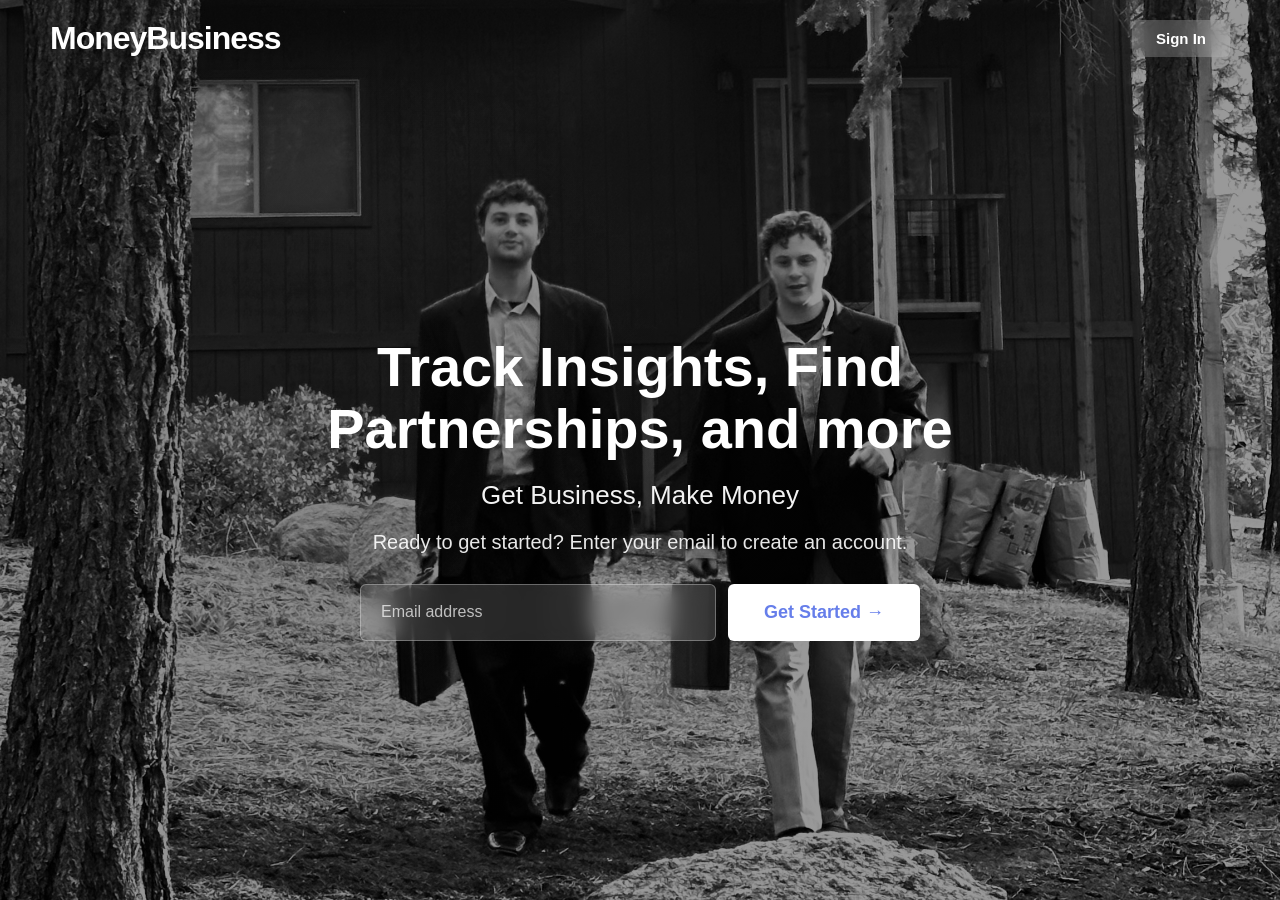
<file: index.html>
<!DOCTYPE html>
<html lang="en">
<head>
    <meta charset="UTF-8">
    <meta name="viewport" content="width=device-width, initial-scale=1.0">
    <title>Your Service - Sign Up</title>
    <style>
        .nav-links {
            display: flex;
            align-items: center;
            gap: 20px;
        }

*{
            margin: 0;
            padding: 0;
            box-sizing: border-box;
        }

        body {
            font-family: -apple-system, BlinkMacSystemFont, 'Segoe UI', Roboto, Oxygen, Ubuntu, Cantarell, sans-serif;
            color: #fff;
            overflow-x: hidden;
        }

        .hero {
        width: 100vw;
        height: 100vh;
        background: linear-gradient(rgba(0,0,0,0.4), rgba(0,0,0,0.4)),
                    url('Background.jpg') center center / cover no-repeat;
        display: flex;
        flex-direction: column;
        position: relative;
    }

        .hero::before {
            content: '';
            position: absolute;
            top: 0;
            left: 0;
            right: 0;
            bottom: 0;
            background: radial-gradient(circle at 20% 50%, rgba(0,0,0,0.1) 0%, transparent 50%);
        }

        nav {
            display: flex;
            justify-content: space-between;
            align-items: center;
            padding: 20px 50px;
            position: relative;
            z-index: 10;
        }

        .logo {
            font-size: 32px;
            font-weight: 800;
            color: #fff;
            letter-spacing: -1px;
        }

        .sign-in-btn {
            background: rgba(255, 255, 255, 0.2);
            color: #fff;
            border: none;
            padding: 10px 24px;
            border-radius: 6px;
            font-size: 15px;
            font-weight: 600;
            cursor: pointer;
            transition: all 0.3s ease;
            backdrop-filter: blur(10px);
        }

        .sign-in-btn:hover {
            background: rgba(255, 255, 255, 0.3);
            transform: translateY(-2px);
        }

        .hero-content {
            flex: 1;
            display: flex;
            flex-direction: column;
            justify-content: center;
            align-items: center;
            text-align: center;
            padding: 40px 20px;
            position: relative;
            z-index: 10;
        }

        h1 {
            font-size: 56px;
            font-weight: 800;
            margin-bottom: 20px;
            line-height: 1.1;
            max-width: 800px;
        }

        .subtitle {
            font-size: 26px;
            font-weight: 400;
            margin-bottom: 20px;
            opacity: 0.95;
        }

        .description {
            font-size: 20px;
            margin-bottom: 30px;
            opacity: 0.9;
            max-width: 600px;
        }

        .email-form {
            display: flex;
            gap: 12px;
            max-width: 600px;
            width: 100%;
            padding: 0 20px;
        }

        .email-input {
            flex: 1;
            padding: 18px 20px;
            font-size: 16px;
            border: 1px solid rgba(255, 255, 255, 0.3);
            border-radius: 6px;
            background: rgba(255, 255, 255, 0.15);
            color: #fff;
            backdrop-filter: blur(10px);
            transition: all 0.3s ease;
        }

        .email-input::placeholder {
            color: rgba(255, 255, 255, 0.7);
        }

        .email-input:focus {
            outline: none;
            background: rgba(255, 255, 255, 0.25);
            border-color: rgba(255, 255, 255, 0.5);
        }

        .get-started-btn {
            padding: 18px 36px;
            font-size: 18px;
            font-weight: 600;
            background: #fff;
            color: #667eea;
            border: none;
            border-radius: 6px;
            cursor: pointer;
            transition: all 0.3s ease;
            white-space: nowrap;
        }

        .get-started-btn:hover {
            transform: scale(1.05);
            box-shadow: 0 10px 30px rgba(0, 0, 0, 0.3);
        }

        .features {
            background: #000;
            padding: 80px 50px;
        }

        .feature-grid {
            display: grid;
            grid-template-columns: repeat(auto-fit, minmax(300px, 1fr));
            gap: 40px;
            max-width: 1200px;
            margin: 0 auto;
        }

        .feature-card {
            text-align: center;
            padding: 30px;
            background: linear-gradient(135deg, #1a1a1a 0%, #0a0a0a 100%);
            border-radius: 12px;
            transition: transform 0.3s ease;
        }

        .feature-card:hover {
            transform: translateY(-10px);
        }

        .feature-icon {
            font-size: 48px;
            margin-bottom: 20px;
        }

        .feature-card h3 {
            font-size: 24px;
            margin-bottom: 15px;
            color: #fff;
        }

        .feature-card p {
            font-size: 16px;
            color: #999;
            line-height: 1.6;
        }

        @media (max-width: 768px) {
            h1 {
                font-size: 36px;
            }

            .subtitle {
                font-size: 20px;
            }

            .description {
                font-size: 16px;
            }

            .email-form {
                flex-direction: column;
            }

            nav {
                padding: 20px 20px;
            }

            .features {
                padding: 50px 20px;
            }
        }
    </style>
</head>
<body>
    <div class="hero">
        <nav>
            <div class="logo">MoneyBusiness</div>

            <div class="nav-links">
                <button class="sign-in-btn">Sign In</button>
            </div>
            </nav>

        
        <div class="hero-content">
            <h1>Track Insights, Find Partnerships, and more</h1>
            <p class="subtitle">Get Business, Make Money</p>
            <p class="description">Ready to get started? Enter your email to create an account.</p>
            
            <form class="email-form" onsubmit="handleSubmit(event)">
                <input 
                    type="email" 
                    class="email-input" 
                    placeholder="Email address"
                    required
                >
                <button type="submit" class="get-started-btn">Get Started →</button>
            </form>
        </div>
    </div>



    <script>
        async function handleSubmit(event) {
            event.preventDefault();
            const emailInput = event.target.querySelector('.email-input');
            const email = emailInput.value;
            const button = event.target.querySelector('.get-started-btn');
            
            // Disable button during submission
            button.disabled = true;
            button.textContent = 'Saving...';
            
            try {
                // Submit to SheetDB
                const response = await fetch('https://sheetdb.io/api/v1/sfhirapxsua5b', {
                    method: 'POST',
                    headers: {
                        'Accept': 'application/json',
                        'Content-Type': 'application/json'
                    },
                    body: JSON.stringify({
                        data: {
                            mail: email
                        }
                    })
                });
                
                if (response.ok) {
                    alert(`Thanks for signing up with ${email}!`);
                    emailInput.value = '';
                } else {
                    throw new Error('Failed to save email');
                }
                
            } catch (error) {
                console.error('Error saving email:', error);
                alert('There was an error saving your email. Please try again.');
            }
            
            button.disabled = false;
            button.textContent = 'Get Started →';
        }
    </script>
</body>
</html>
</file>
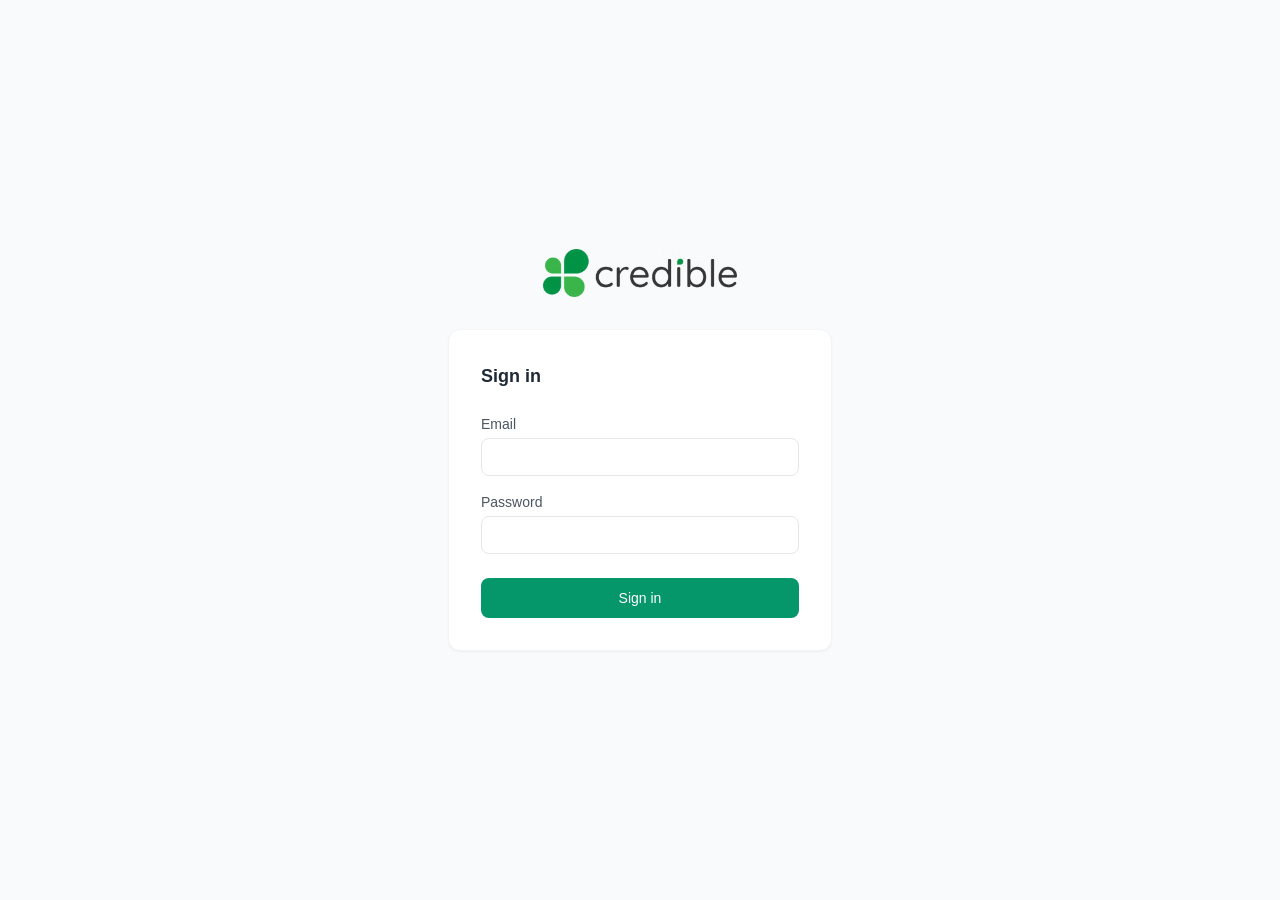
<file: credhydro/index.html>
<!doctype html>
<html lang="en">
  <head>
    <meta charset="UTF-8" />
    <link rel="icon" type="image/avif" href="/credhydro/images/Credible_Logo.png.avif" />
    <meta name="viewport" content="width=device-width, initial-scale=1.0" />
    <title>CredHydro Dashboard</title>
    <script type="module" crossorigin src="/credhydro/assets/index-UBb5sevA.js"></script>
    <link rel="stylesheet" crossorigin href="/credhydro/assets/index-D19QSxC4.css">
  </head>
  <body>
    <div id="root"></div>
  </body>
</html>
</file>
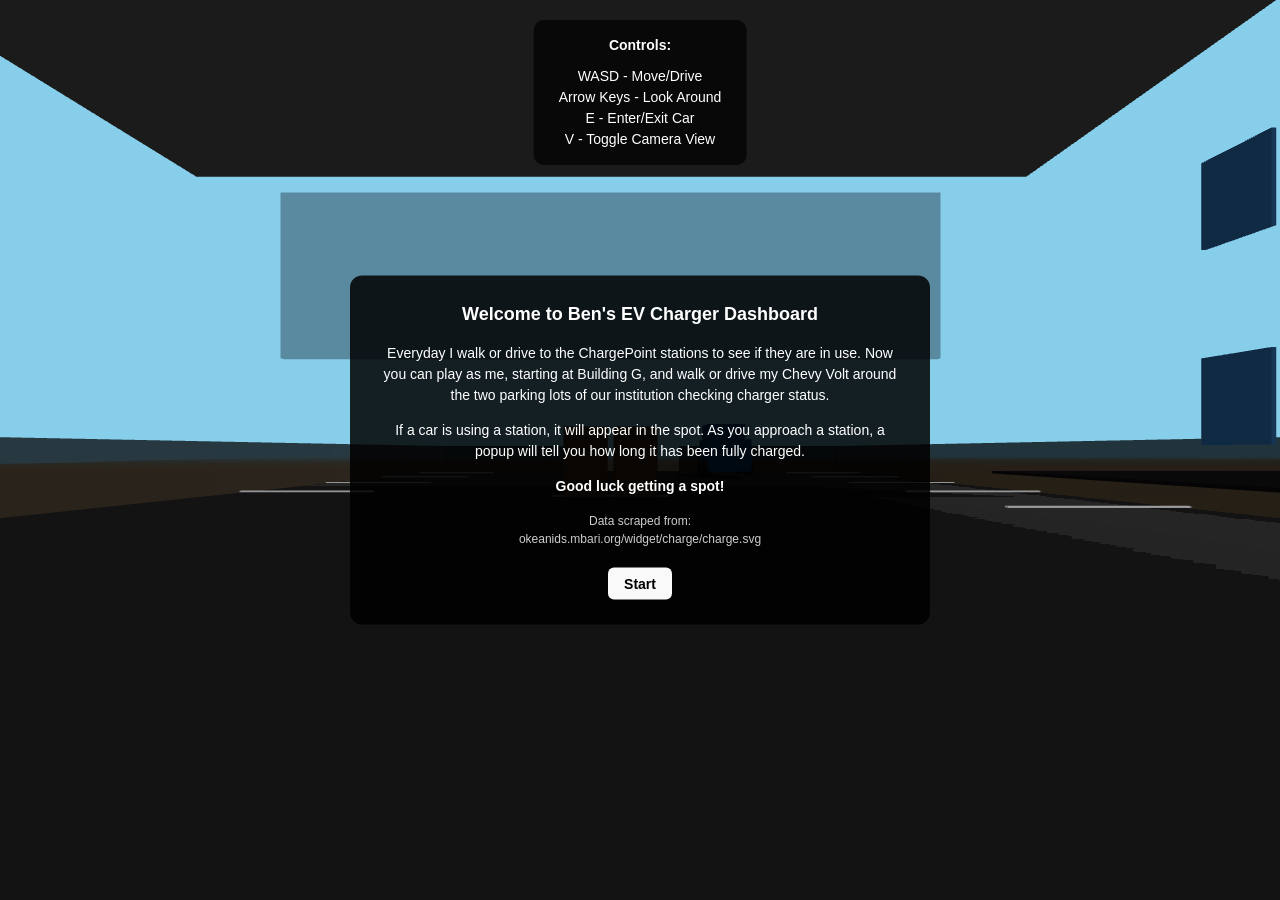
<file: ev-dashboard/index.html>
<!doctype html>
<html lang="en">
  <head>
    <meta charset="UTF-8" />
    <link rel="icon" type="image/svg+xml" href="./vite.svg" />
    <meta name="viewport" content="width=device-width, initial-scale=1.0" />
    <title>parking-lot</title>
    <script type="module" crossorigin src="./assets/index-7ZbFzWz6.js"></script>
    <link rel="stylesheet" crossorigin href="./assets/index-DQ3P1g1z.css">
  </head>
  <body>
    <div id="root"></div>
  </body>
</html>
</file>
<file: credhydro/assets/index-D19QSxC4.css>
*,:before,:after{--tw-border-spacing-x: 0;--tw-border-spacing-y: 0;--tw-translate-x: 0;--tw-translate-y: 0;--tw-rotate: 0;--tw-skew-x: 0;--tw-skew-y: 0;--tw-scale-x: 1;--tw-scale-y: 1;--tw-pan-x: ;--tw-pan-y: ;--tw-pinch-zoom: ;--tw-scroll-snap-strictness: proximity;--tw-gradient-from-position: ;--tw-gradient-via-position: ;--tw-gradient-to-position: ;--tw-ordinal: ;--tw-slashed-zero: ;--tw-numeric-figure: ;--tw-numeric-spacing: ;--tw-numeric-fraction: ;--tw-ring-inset: ;--tw-ring-offset-width: 0px;--tw-ring-offset-color: #fff;--tw-ring-color: rgb(59 130 246 / .5);--tw-ring-offset-shadow: 0 0 #0000;--tw-ring-shadow: 0 0 #0000;--tw-shadow: 0 0 #0000;--tw-shadow-colored: 0 0 #0000;--tw-blur: ;--tw-brightness: ;--tw-contrast: ;--tw-grayscale: ;--tw-hue-rotate: ;--tw-invert: ;--tw-saturate: ;--tw-sepia: ;--tw-drop-shadow: ;--tw-backdrop-blur: ;--tw-backdrop-brightness: ;--tw-backdrop-contrast: ;--tw-backdrop-grayscale: ;--tw-backdrop-hue-rotate: ;--tw-backdrop-invert: ;--tw-backdrop-opacity: ;--tw-backdrop-saturate: ;--tw-backdrop-sepia: ;--tw-contain-size: ;--tw-contain-layout: ;--tw-contain-paint: ;--tw-contain-style: }::backdrop{--tw-border-spacing-x: 0;--tw-border-spacing-y: 0;--tw-translate-x: 0;--tw-translate-y: 0;--tw-rotate: 0;--tw-skew-x: 0;--tw-skew-y: 0;--tw-scale-x: 1;--tw-scale-y: 1;--tw-pan-x: ;--tw-pan-y: ;--tw-pinch-zoom: ;--tw-scroll-snap-strictness: proximity;--tw-gradient-from-position: ;--tw-gradient-via-position: ;--tw-gradient-to-position: ;--tw-ordinal: ;--tw-slashed-zero: ;--tw-numeric-figure: ;--tw-numeric-spacing: ;--tw-numeric-fraction: ;--tw-ring-inset: ;--tw-ring-offset-width: 0px;--tw-ring-offset-color: #fff;--tw-ring-color: rgb(59 130 246 / .5);--tw-ring-offset-shadow: 0 0 #0000;--tw-ring-shadow: 0 0 #0000;--tw-shadow: 0 0 #0000;--tw-shadow-colored: 0 0 #0000;--tw-blur: ;--tw-brightness: ;--tw-contrast: ;--tw-grayscale: ;--tw-hue-rotate: ;--tw-invert: ;--tw-saturate: ;--tw-sepia: ;--tw-drop-shadow: ;--tw-backdrop-blur: ;--tw-backdrop-brightness: ;--tw-backdrop-contrast: ;--tw-backdrop-grayscale: ;--tw-backdrop-hue-rotate: ;--tw-backdrop-invert: ;--tw-backdrop-opacity: ;--tw-backdrop-saturate: ;--tw-backdrop-sepia: ;--tw-contain-size: ;--tw-contain-layout: ;--tw-contain-paint: ;--tw-contain-style: }*,:before,:after{box-sizing:border-box;border-width:0;border-style:solid;border-color:#e5e7eb}:before,:after{--tw-content: ""}html,:host{line-height:1.5;-webkit-text-size-adjust:100%;-moz-tab-size:4;-o-tab-size:4;tab-size:4;font-family:ui-sans-serif,system-ui,sans-serif,"Apple Color Emoji","Segoe UI Emoji",Segoe UI Symbol,"Noto Color Emoji";font-feature-settings:normal;font-variation-settings:normal;-webkit-tap-highlight-color:transparent}body{margin:0;line-height:inherit}hr{height:0;color:inherit;border-top-width:1px}abbr:where([title]){-webkit-text-decoration:underline dotted;text-decoration:underline dotted}h1,h2,h3,h4,h5,h6{font-size:inherit;font-weight:inherit}a{color:inherit;text-decoration:inherit}b,strong{font-weight:bolder}code,kbd,samp,pre{font-family:ui-monospace,SFMono-Regular,Menlo,Monaco,Consolas,Liberation Mono,Courier New,monospace;font-feature-settings:normal;font-variation-settings:normal;font-size:1em}small{font-size:80%}sub,sup{font-size:75%;line-height:0;position:relative;vertical-align:baseline}sub{bottom:-.25em}sup{top:-.5em}table{text-indent:0;border-color:inherit;border-collapse:collapse}button,input,optgroup,select,textarea{font-family:inherit;font-feature-settings:inherit;font-variation-settings:inherit;font-size:100%;font-weight:inherit;line-height:inherit;letter-spacing:inherit;color:inherit;margin:0;padding:0}button,select{text-transform:none}button,input:where([type=button]),input:where([type=reset]),input:where([type=submit]){-webkit-appearance:button;background-color:transparent;background-image:none}:-moz-focusring{outline:auto}:-moz-ui-invalid{box-shadow:none}progress{vertical-align:baseline}::-webkit-inner-spin-button,::-webkit-outer-spin-button{height:auto}[type=search]{-webkit-appearance:textfield;outline-offset:-2px}::-webkit-search-decoration{-webkit-appearance:none}::-webkit-file-upload-button{-webkit-appearance:button;font:inherit}summary{display:list-item}blockquote,dl,dd,h1,h2,h3,h4,h5,h6,hr,figure,p,pre{margin:0}fieldset{margin:0;padding:0}legend{padding:0}ol,ul,menu{list-style:none;margin:0;padding:0}dialog{padding:0}textarea{resize:vertical}input::-moz-placeholder,textarea::-moz-placeholder{opacity:1;color:#9ca3af}input::placeholder,textarea::placeholder{opacity:1;color:#9ca3af}button,[role=button]{cursor:pointer}:disabled{cursor:default}img,svg,video,canvas,audio,iframe,embed,object{display:block;vertical-align:middle}img,video{max-width:100%;height:auto}[hidden]:where(:not([hidden=until-found])){display:none}.-mt-2{margin-top:-.5rem}.mb-1\.5{margin-bottom:.375rem}.mb-6{margin-bottom:1.5rem}.mb-8{margin-bottom:2rem}.mt-0\.5{margin-top:.125rem}.mt-1{margin-top:.25rem}.mt-2{margin-top:.5rem}.mt-auto{margin-top:auto}.block{display:block}.flex{display:flex}.grid{display:grid}.hidden{display:none}.h-10{height:2.5rem}.h-12{height:3rem}.h-3{height:.75rem}.h-4{height:1rem}.h-8{height:2rem}.h-full{height:100%}.min-h-screen{min-height:100vh}.w-3{width:.75rem}.w-4{width:1rem}.w-56{width:14rem}.w-auto{width:auto}.w-full{width:100%}.min-w-0{min-width:0px}.max-w-2xl{max-width:42rem}.max-w-sm{max-width:24rem}.flex-1{flex:1 1 0%}.shrink-0{flex-shrink:0}.grid-cols-12{grid-template-columns:repeat(12,minmax(0,1fr))}.grid-cols-2{grid-template-columns:repeat(2,minmax(0,1fr))}.flex-col{flex-direction:column}.items-center{align-items:center}.items-baseline{align-items:baseline}.justify-center{justify-content:center}.justify-between{justify-content:space-between}.gap-1{gap:.25rem}.gap-2{gap:.5rem}.gap-3{gap:.75rem}.gap-4{gap:1rem}.gap-6{gap:1.5rem}.overflow-visible{overflow:visible}.rounded{border-radius:.25rem}.rounded-2xl{border-radius:1rem}.rounded-full{border-radius:9999px}.rounded-lg{border-radius:.5rem}.rounded-xl{border-radius:.75rem}.border{border-width:1px}.border-b{border-bottom-width:1px}.border-r{border-right-width:1px}.border-t{border-top-width:1px}.border-amber-200{--tw-border-opacity: 1;border-color:rgb(253 230 138 / var(--tw-border-opacity, 1))}.border-blue-200{--tw-border-opacity: 1;border-color:rgb(191 219 254 / var(--tw-border-opacity, 1))}.border-gray-100{--tw-border-opacity: 1;border-color:rgb(243 244 246 / var(--tw-border-opacity, 1))}.border-gray-200{--tw-border-opacity: 1;border-color:rgb(229 231 235 / var(--tw-border-opacity, 1))}.bg-amber-50{--tw-bg-opacity: 1;background-color:rgb(255 251 235 / var(--tw-bg-opacity, 1))}.bg-blue-50{--tw-bg-opacity: 1;background-color:rgb(239 246 255 / var(--tw-bg-opacity, 1))}.bg-emerald-400{--tw-bg-opacity: 1;background-color:rgb(52 211 153 / var(--tw-bg-opacity, 1))}.bg-emerald-50{--tw-bg-opacity: 1;background-color:rgb(236 253 245 / var(--tw-bg-opacity, 1))}.bg-emerald-500{--tw-bg-opacity: 1;background-color:rgb(16 185 129 / var(--tw-bg-opacity, 1))}.bg-emerald-600{--tw-bg-opacity: 1;background-color:rgb(5 150 105 / var(--tw-bg-opacity, 1))}.bg-gray-100{--tw-bg-opacity: 1;background-color:rgb(243 244 246 / var(--tw-bg-opacity, 1))}.bg-gray-200{--tw-bg-opacity: 1;background-color:rgb(229 231 235 / var(--tw-bg-opacity, 1))}.bg-gray-300{--tw-bg-opacity: 1;background-color:rgb(209 213 219 / var(--tw-bg-opacity, 1))}.bg-gray-50{--tw-bg-opacity: 1;background-color:rgb(249 250 251 / var(--tw-bg-opacity, 1))}.bg-red-50{--tw-bg-opacity: 1;background-color:rgb(254 242 242 / var(--tw-bg-opacity, 1))}.bg-white{--tw-bg-opacity: 1;background-color:rgb(255 255 255 / var(--tw-bg-opacity, 1))}.object-contain{-o-object-fit:contain;object-fit:contain}.p-3{padding:.75rem}.p-4{padding:1rem}.p-5{padding:1.25rem}.p-8{padding:2rem}.px-2{padding-left:.5rem;padding-right:.5rem}.px-2\.5{padding-left:.625rem;padding-right:.625rem}.px-3{padding-left:.75rem;padding-right:.75rem}.px-4{padding-left:1rem;padding-right:1rem}.px-5{padding-left:1.25rem;padding-right:1.25rem}.py-1\.5{padding-top:.375rem;padding-bottom:.375rem}.py-2{padding-top:.5rem;padding-bottom:.5rem}.py-2\.5{padding-top:.625rem;padding-bottom:.625rem}.py-3{padding-top:.75rem;padding-bottom:.75rem}.py-6{padding-top:1.5rem;padding-bottom:1.5rem}.text-left{text-align:left}.text-center{text-align:center}.text-2xl{font-size:1.5rem;line-height:2rem}.text-4xl{font-size:2.25rem;line-height:2.5rem}.text-lg{font-size:1.125rem;line-height:1.75rem}.text-sm{font-size:.875rem;line-height:1.25rem}.text-xl{font-size:1.25rem;line-height:1.75rem}.text-xs{font-size:.75rem;line-height:1rem}.font-bold{font-weight:700}.font-medium{font-weight:500}.font-semibold{font-weight:600}.uppercase{text-transform:uppercase}.capitalize{text-transform:capitalize}.tabular-nums{--tw-numeric-spacing: tabular-nums;font-variant-numeric:var(--tw-ordinal) var(--tw-slashed-zero) var(--tw-numeric-figure) var(--tw-numeric-spacing) var(--tw-numeric-fraction)}.tracking-wide{letter-spacing:.025em}.tracking-widest{letter-spacing:.1em}.text-amber-700{--tw-text-opacity: 1;color:rgb(180 83 9 / var(--tw-text-opacity, 1))}.text-blue-700{--tw-text-opacity: 1;color:rgb(29 78 216 / var(--tw-text-opacity, 1))}.text-emerald-600{--tw-text-opacity: 1;color:rgb(5 150 105 / var(--tw-text-opacity, 1))}.text-emerald-700{--tw-text-opacity: 1;color:rgb(4 120 87 / var(--tw-text-opacity, 1))}.text-gray-300{--tw-text-opacity: 1;color:rgb(209 213 219 / var(--tw-text-opacity, 1))}.text-gray-400{--tw-text-opacity: 1;color:rgb(156 163 175 / var(--tw-text-opacity, 1))}.text-gray-500{--tw-text-opacity: 1;color:rgb(107 114 128 / var(--tw-text-opacity, 1))}.text-gray-600{--tw-text-opacity: 1;color:rgb(75 85 99 / var(--tw-text-opacity, 1))}.text-gray-700{--tw-text-opacity: 1;color:rgb(55 65 81 / var(--tw-text-opacity, 1))}.text-gray-800{--tw-text-opacity: 1;color:rgb(31 41 55 / var(--tw-text-opacity, 1))}.text-red-400{--tw-text-opacity: 1;color:rgb(248 113 113 / var(--tw-text-opacity, 1))}.text-red-500{--tw-text-opacity: 1;color:rgb(239 68 68 / var(--tw-text-opacity, 1))}.text-red-600{--tw-text-opacity: 1;color:rgb(220 38 38 / var(--tw-text-opacity, 1))}.text-white{--tw-text-opacity: 1;color:rgb(255 255 255 / var(--tw-text-opacity, 1))}.shadow-sm{--tw-shadow: 0 1px 2px 0 rgb(0 0 0 / .05);--tw-shadow-colored: 0 1px 2px 0 var(--tw-shadow-color);box-shadow:var(--tw-ring-offset-shadow, 0 0 #0000),var(--tw-ring-shadow, 0 0 #0000),var(--tw-shadow)}.filter{filter:var(--tw-blur) var(--tw-brightness) var(--tw-contrast) var(--tw-grayscale) var(--tw-hue-rotate) var(--tw-invert) var(--tw-saturate) var(--tw-sepia) var(--tw-drop-shadow)}.transition-colors{transition-property:color,background-color,border-color,text-decoration-color,fill,stroke;transition-timing-function:cubic-bezier(.4,0,.2,1);transition-duration:.15s}body{font-family:-apple-system,BlinkMacSystemFont,Segoe UI,Roboto,sans-serif;-webkit-font-smoothing:antialiased}.hover\:bg-blue-100:hover{--tw-bg-opacity: 1;background-color:rgb(219 234 254 / var(--tw-bg-opacity, 1))}.hover\:bg-emerald-600:hover{--tw-bg-opacity: 1;background-color:rgb(5 150 105 / var(--tw-bg-opacity, 1))}.hover\:bg-emerald-700:hover{--tw-bg-opacity: 1;background-color:rgb(4 120 87 / var(--tw-bg-opacity, 1))}.hover\:bg-gray-200:hover{--tw-bg-opacity: 1;background-color:rgb(229 231 235 / var(--tw-bg-opacity, 1))}.hover\:bg-gray-300:hover{--tw-bg-opacity: 1;background-color:rgb(209 213 219 / var(--tw-bg-opacity, 1))}.hover\:bg-gray-50:hover{--tw-bg-opacity: 1;background-color:rgb(249 250 251 / var(--tw-bg-opacity, 1))}.hover\:text-gray-700:hover{--tw-text-opacity: 1;color:rgb(55 65 81 / var(--tw-text-opacity, 1))}.focus\:border-transparent:focus{border-color:transparent}.focus\:outline-none:focus{outline:2px solid transparent;outline-offset:2px}.focus\:ring-2:focus{--tw-ring-offset-shadow: var(--tw-ring-inset) 0 0 0 var(--tw-ring-offset-width) var(--tw-ring-offset-color);--tw-ring-shadow: var(--tw-ring-inset) 0 0 0 calc(2px + var(--tw-ring-offset-width)) var(--tw-ring-color);box-shadow:var(--tw-ring-offset-shadow),var(--tw-ring-shadow),var(--tw-shadow, 0 0 #0000)}.focus\:ring-emerald-500:focus{--tw-ring-opacity: 1;--tw-ring-color: rgb(16 185 129 / var(--tw-ring-opacity, 1))}.disabled\:opacity-40:disabled{opacity:.4}.disabled\:opacity-50:disabled{opacity:.5}@media (min-width: 640px){.sm\:grid-cols-3{grid-template-columns:repeat(3,minmax(0,1fr))}}@media (min-width: 768px){.md\:flex{display:flex}.md\:hidden{display:none}.md\:p-6{padding:1.5rem}.md\:p-8{padding:2rem}}
</file>
<file: ev-dashboard/assets/index-DQ3P1g1z.css>
:root{font-family:system-ui,Avenir,Helvetica,Arial,sans-serif;line-height:1.5;font-weight:400;color-scheme:light dark;color:#ffffffde;background-color:#242424;font-synthesis:none;text-rendering:optimizeLegibility;-webkit-font-smoothing:antialiased;-moz-osx-font-smoothing:grayscale}a{font-weight:500;color:#646cff;text-decoration:inherit}a:hover{color:#535bf2}body{margin:0;display:flex;place-items:center;min-width:320px;min-height:100vh}h1{font-size:3.2em;line-height:1.1}button{border-radius:8px;border:1px solid transparent;padding:.6em 1.2em;font-size:1em;font-weight:500;font-family:inherit;background-color:#1a1a1a;cursor:pointer;transition:border-color .25s}button:hover{border-color:#646cff}button:focus,button:focus-visible{outline:4px auto -webkit-focus-ring-color}@media(prefers-color-scheme:light){:root{color:#213547;background-color:#fff}a:hover{color:#747bff}button{background-color:#f9f9f9}}
</file>
